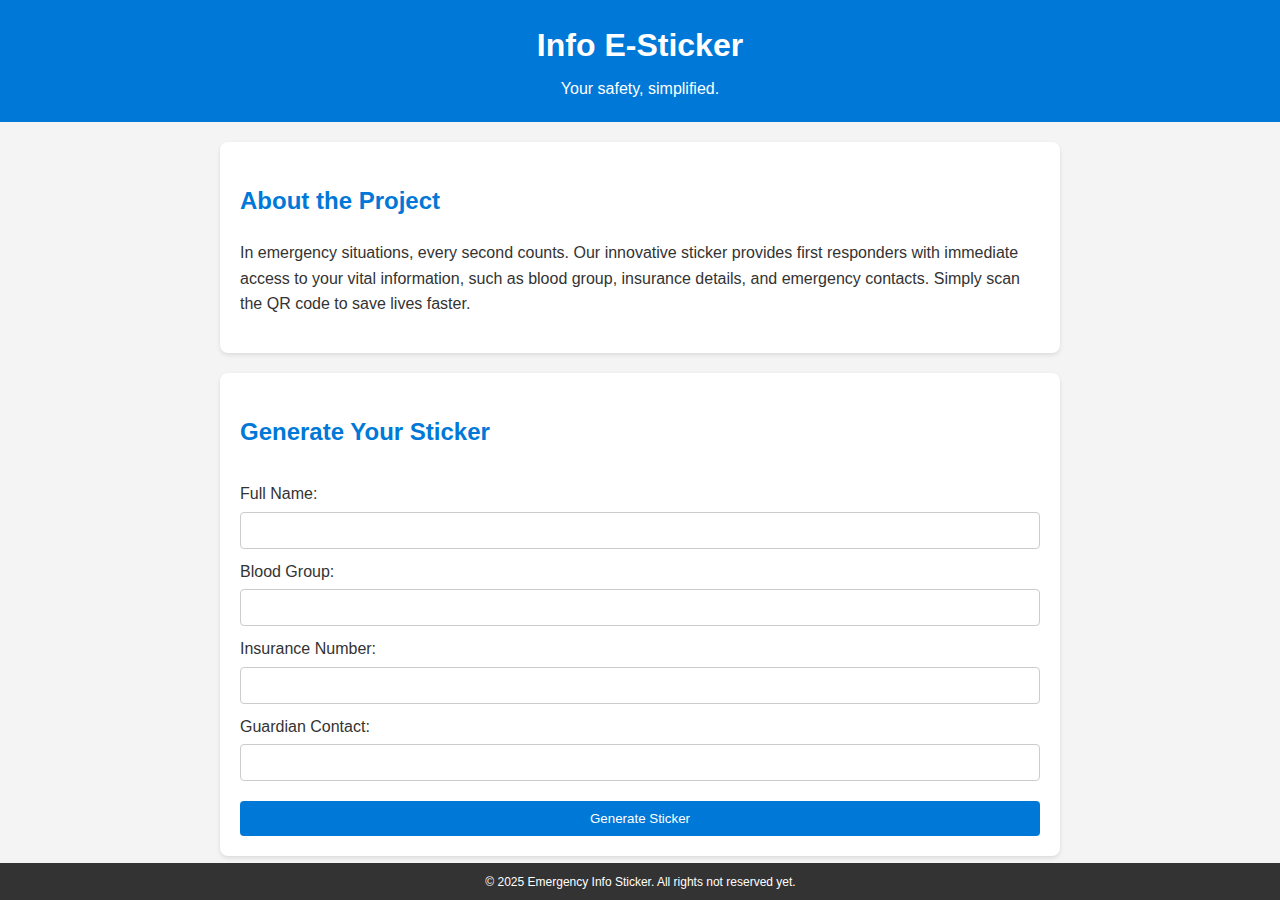
<file: index.html>
<!DOCTYPE html>
<html lang="en">
<head>
  <meta charset="UTF-8">
  <meta name="viewport" content="width=device-width, initial-scale=1.0">
  <title>Emergency Info Sticker</title>
  <link rel="stylesheet" href="style.css">
</head>
<body>
  <header>
    <h1>Info E-Sticker</h1>
    <p>Your safety, simplified.</p>
  </header>

  <section id="about">
    <h2>About the Project</h2>
    <p>
      In emergency situations, every second counts. Our innovative sticker provides first responders with immediate access to your vital information, such as blood group, insurance details, and emergency contacts. Simply scan the QR code to save lives faster.
    </p>
  </section>

  <section id="generate-sticker">
    <h2>Generate Your Sticker</h2>
    <form id="sticker-form">
      <label for="name">Full Name:</label>
      <input type="text" id="name" name="name" required>

      <label for="blood-group">Blood Group:</label>
      <input type="text" id="blood-group" name="blood-group" required>

      <label for="insurance">Insurance Number:</label>
      <input type="text" id="insurance" name="insurance" required>

      <label for="guardian">Guardian Contact:</label>
      <input type="text" id="guardian" name="guardian" required>

      <button type="submit">Generate Sticker</button>
    </form>
  </section>

  <footer>
    <p>&copy; 2025 Emergency Info Sticker. All rights not reserved yet.</p>
  </footer>

  <script src="script.js"></script>
</body>
</html>
</file>
<file: style.css>
/* General Styles */
body {
  font-family: Arial, sans-serif;
  line-height: 1.6;
  margin: 0;
  padding: 0;
  background-color: #f4f4f4;
  color: #333;
}

header {
  background: #0078d7;
  color: #fff;
  padding: 20px 0;
  text-align: center;
}

header h1 {
  margin: 0;
}

header p {
  margin: 5px 0 0;
}

section {
  padding: 20px;
  margin: 20px auto;
  max-width: 800px;
  background: #fff;
  border-radius: 8px;
  box-shadow: 0 2px 4px rgba(0, 0, 0, 0.1);
}

h2 {
  color: #0078d7;
}

form {
  display: flex;
  flex-direction: column;
}

label {
  margin: 10px 0 5px;
}

input {
  padding: 10px;
  border: 1px solid #ccc;
  border-radius: 4px;
}

button {
  margin-top: 20px;
  padding: 10px;
  background: #0078d7;
  color: #fff;
  border: none;
  border-radius: 4px;
  cursor: pointer;
}

button:hover {
  background: #005bb5;
}

#sticker {
  text-align: center;
  padding: 20px;
  background: #fff;
  border-radius: 8px;
  box-shadow: 0 2px 4px rgba(0, 0, 0, 0.1);
  max-width: 400px;
  margin: 50px auto;
}

#sticker img {
  max-width: 100%;
  border-radius: 8px;
}

#sticker-info {
  margin-top: 20px;
}

#download-button {
  margin-top: 20px;
  padding: 10px 20px;
  background: #0078d7;
  color: #fff;
  border: none;
  border-radius: 4px;
  cursor: pointer;
}

#download-button:hover {
  background: #005bb5;
}

footer {
  text-align: center;
  padding: 0.5px;
  background: #333;
  color: #fff;
  position: fixed;
  width: 100%;
  bottom: 0;
  font-size: 12px; /* optional: adjust font size */
  line-height: 1; /* optional: tweak line height */
}
</file>
